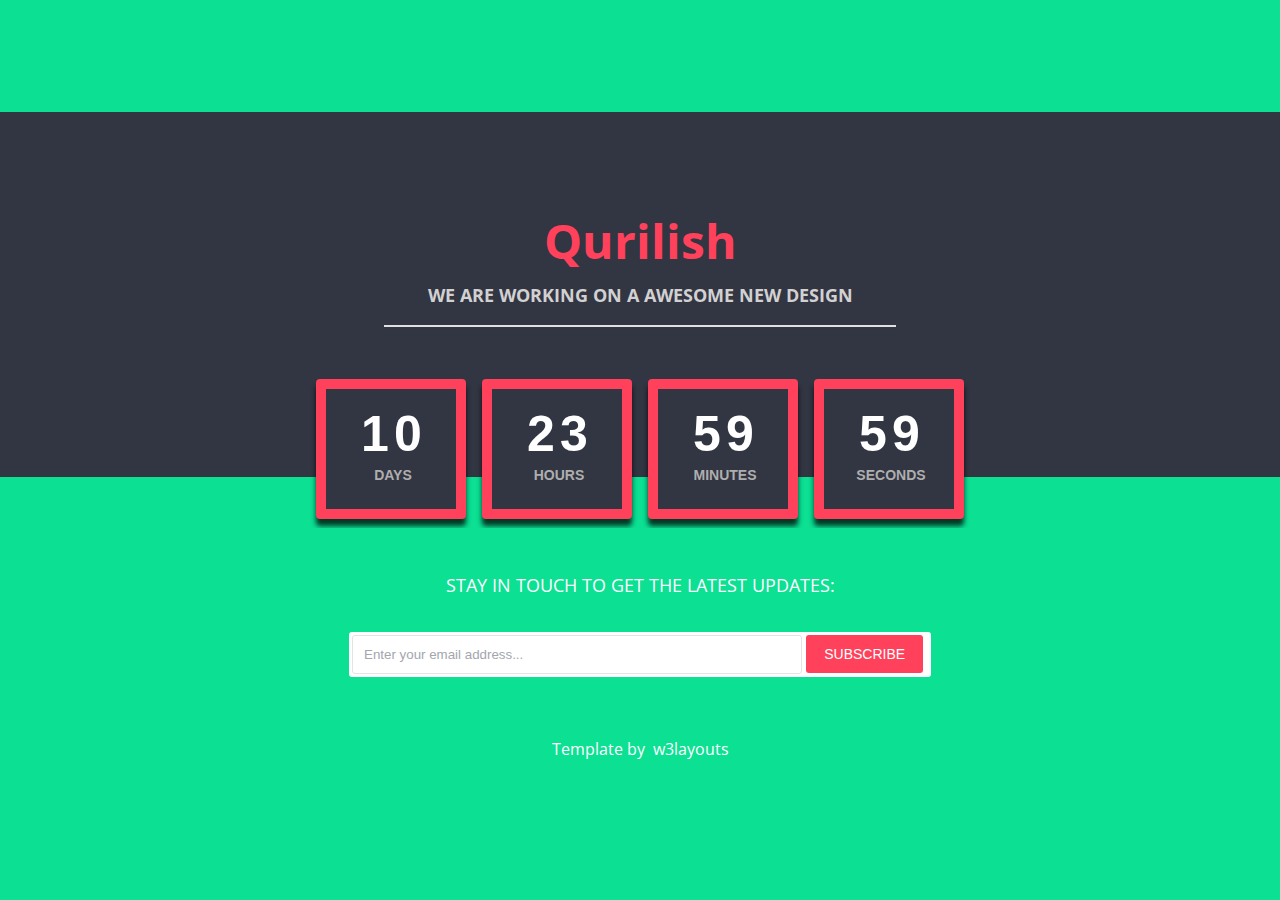
<file: coming_soon_03/index.html>
<!--
Author: W3layouts
Author URL: http://w3layouts.com
License: Creative Commons Attribution 3.0 Unported
License URL: http://creativecommons.org/licenses/by/3.0/
-->
<!DOCTYPE html>
<html>
<head>
<title>Qurilish Under Construction Flat Responsive widget Template :: w3layouts</title>
<meta name="viewport" content="width=device-width, initial-scale=1">
<script type="application/x-javascript"> addEventListener("load", function() { setTimeout(hideURLbar, 0); }, false); function hideURLbar(){ window.scrollTo(0,1); } </script>
<meta name="keywords" content="Qurilish under construction Responsive Templates, Iphone Widget Template, Smartphone login forms,Login form, Widget Template, Responsive Templates, a Ipad 404 Templates, Flat Responsive Templates" />
<!--css-->
<link rel="stylesheet" href="css/style.css" type="text/css">
<link rel="stylesheet" href="css/jquery.countdown.css" />
<!--/css-->
<!--js-->
<script src="js/jquery.min.js"></script>
<script src="js/jquery.countdown.js"></script>
<script src="js/script.js"></script>
<!--js-->
<!-- webfonts -->
<link href='//fonts.googleapis.com/css?family=Open+Sans:400,300,700,800' rel='stylesheet' type='text/css'>
<!-- webfonts --> 
</head>
<body> 
<div class="banner">
	<div class="wrap">
		<div class="banner-text">
			<h1>Qurilish</h1>
			<h2>We are Working on a Awesome new Design</h2>	
				<div class="timer_wrap">
					<div id="counter"> </div>		
				</div> 	
		</div>				
	</div>  	
	<div class="clear"> </div>
</div> 
<div class="banner-text-info">
	<p>Stay in Touch to get the latest updates:</p>
		<div class="form-info">
			<form>
				<input type="text" class="text" value="Enter your email address..." onfocus="this.value = '';" onblur="if (this.value == '') {this.value = 'Enter your email address...';}">
				<input type="submit"value="Subscribe">
			</form> 
		</div>
</div>
<div class="copy-rights">
	<p>Template by <a href="http://w3layouts.com" target="_blank"> w3layouts</a> </p>
</div>
</body>
</html>
</file>
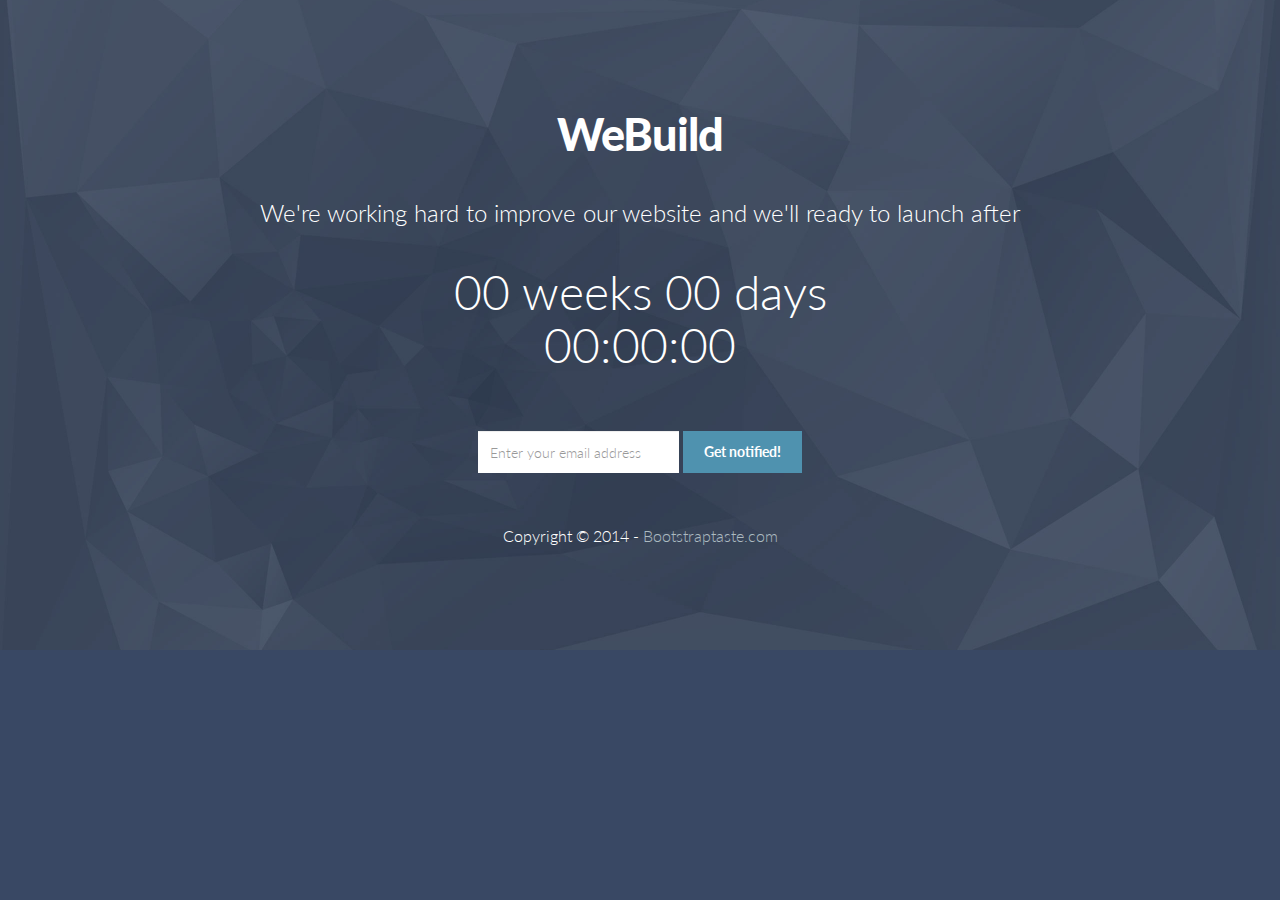
<file: coming_soon_04/index.html>
<!DOCTYPE html>
<html lang="en">
  <head>
    <meta charset="utf-8">
    <meta http-equiv="X-UA-Compatible" content="IE=edge">
    <meta name="viewport" content="width=device-width, initial-scale=1.0">
    <meta name="description" content="Free coming soon template with jQuery countdown">
    <meta name="author" content="http://bootstraptaste.com">
    <link rel="shortcut icon" href="assets/img/favicon.png">

    <title>Webuild - Free Bootstrap coming soon template with countdown</title>

    <!-- Bootstrap -->
    <link href="assets/css/bootstrap.css" rel="stylesheet">
	<link href="assets/css/bootstrap-theme.css" rel="stylesheet">

    <!-- siimple style -->
    <link href="assets/css/style.css" rel="stylesheet">
    
    <!-- HTML5 shim and Respond.js IE8 support of HTML5 elements and media queries -->
    <!--[if lt IE 9]>
      <script src="https://oss.maxcdn.com/libs/html5shiv/3.7.0/html5shiv.js"></script>
      <script src="https://oss.maxcdn.com/libs/respond.js/1.3.0/respond.min.js"></script>
    <![endif]-->
  </head>

  <body>

	<div id="wrapper">
		<div class="container">
			<div class="row">
				<div class="col-sm-12 col-md-12 col-lg-12">
					<h1>WeBuild</h1>
					<h2 class="subtitle">We're working hard to improve our website and we'll ready to launch after</h2>
					<div id="countdown"></div>
					<form class="form-inline signup" role="form">
					  <div class="form-group">
					    <input type="email" class="form-control" id="exampleInputEmail1" placeholder="Enter your email address">
					  </div>
					  <button type="submit" class="btn btn-theme">Get notified!</button>
					</form>		
					
				</div>
				
			</div>
			<div class="row">
				<div class="col-lg-6 col-lg-offset-3">
						<p class="copyright">Copyright &copy; 2014 - <a href="http://bootstraptaste.com">Bootstraptaste.com</a></p>
                        <!-- 
                            All links in the footer should remain intact. 
                            Licenseing information is available at: http://bootstraptaste.com/license/
                            You can buy this theme without footer links online at: http://bootstraptaste.com/buy/?theme=WeBuild
                        -->
				</div>
			</div>		
		</div>
	</div>
    <script src="https://code.jquery.com/jquery-1.10.2.min.js"></script>
    <script src="assets/js/bootstrap.min.js"></script>
	<script src="assets/js/jquery.countdown.min.js"></script>
	<script type="text/javascript">
  $('#countdown').countdown('2015/01/01', function(event) {
    $(this).html(event.strftime('%w weeks %d days <br /> %H:%M:%S'));
  });
</script>
  </body>
</html>
</file>
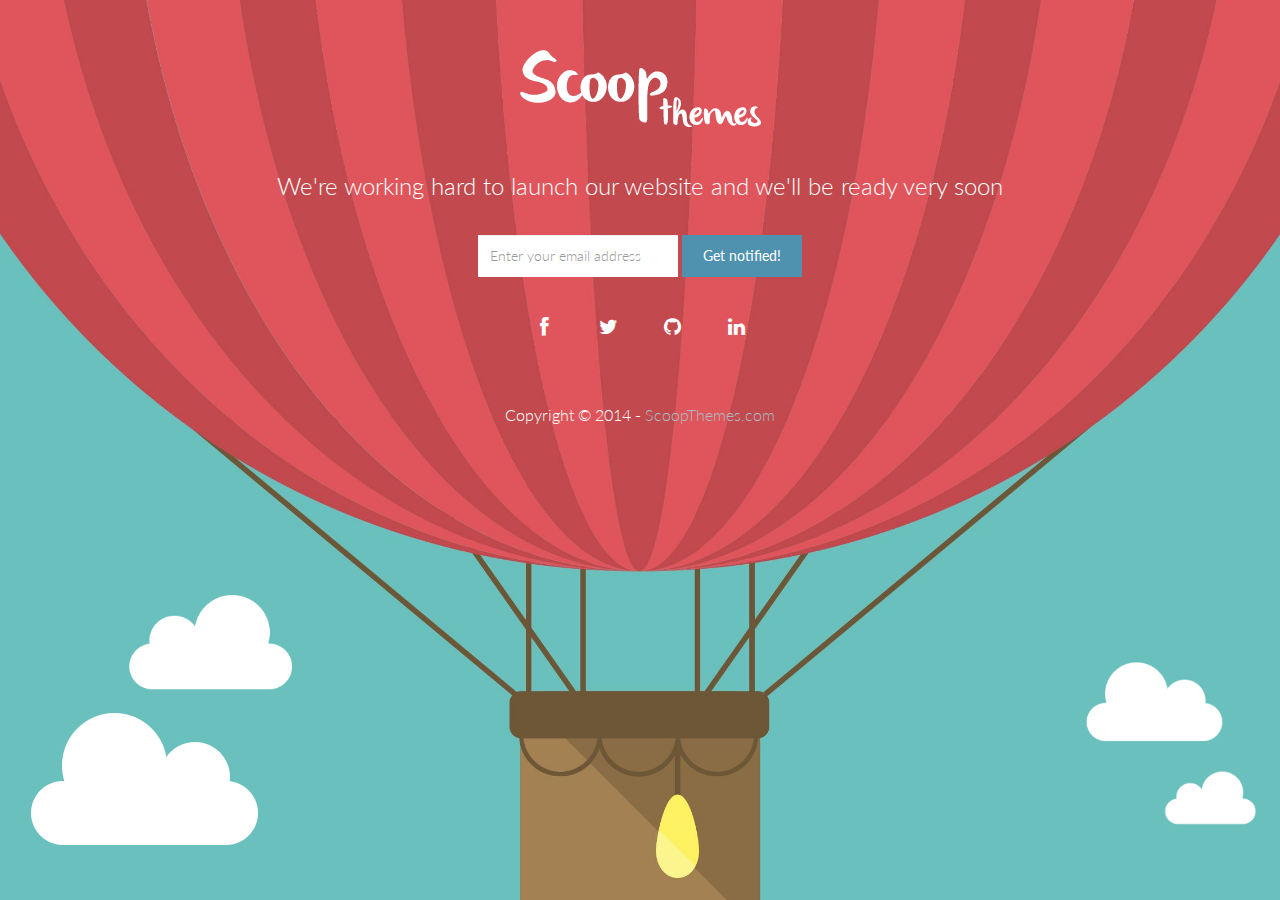
<file: coming_soon_12/index.html>
<!DOCTYPE html>
<html lang="en">

<head>
    <meta charset="utf-8">
    <meta http-equiv="X-UA-Compatible" content="IE=edge">
    <meta name="title" content="ScoopThemes">
    <meta name="ROBOTS" content="Bootstrap 3 Themes, Responsive Themes, Bootstrap 3 Responsive, Wordpress Themes, Clean Themes, Modern Themes, Flat Themes, Flat UI, UI Design, UX Design, Web design, responsive bootstrap, Jquery Plugins, Free Plugins, Premium Bootstrap themes, Bootstrap 3, Premium Web Templates, Bootstrap Templates, Bootstrap Responsive Templates, Admin, Dashboard, Admin Templates, Admin Responsive, Admin responsive themes">
    <meta name="description" content="Solutions For Web Developers Form ( Web Templates, Web Themes, Jquery Plugins, UX Design.. ) Whatever They Need.">
    <meta name="abstract" content="Solutions For Web Developers Form ( Web Templates, Web Themes, Jquery Plugins, UX Design.. ) Whatever They Need.">
   
    <meta name="author" content="www.scoopthemes.com">
    <meta name="publisher" content="www.scoopthemes.com">
    <meta name="copyright" content="www.scoopthemes.com">
    <meta name="revisit-after" content="2 days">
    <link rel="shortcut icon" href="assets/img/favicon.png">

    <title>Scoop Themes | Coming Soon Template</title>

    <!-- Bootstrap -->
    <link href="assets/css/bootstrap.css" rel="stylesheet">
    <link href="assets/css/font-awesome.css" rel="stylesheet">
    <link href="assets/css/bootstrap-theme.css" rel="stylesheet">
    <link rel="stylesheet" href="assets/css/animations.css">

    <!-- siimple style -->
    <link href="assets/css/style.css" rel="stylesheet">

    <!-- HTML5 shim and Respond.js IE8 support of HTML5 elements and media queries -->
    <!--[if lt IE 9]>
      <script src="https://oss.maxcdn.com/libs/html5shiv/3.7.0/html5shiv.js"></script>
      <script src="https://oss.maxcdn.com/libs/respond.js/1.3.0/respond.min.js"></script>
    <![endif]-->
</head>

<body>

    <div class="cloud floating">
        <img src="assets/img/cloud.png" alt="Scoop Themes">
    </div>

    <div class="cloud pos1 fliped floating">
        <img src="assets/img/cloud.png" alt="Scoop Themes">
    </div>

    <div class="cloud pos2 floating">
        <img src="assets/img/cloud.png" alt="Scoop Themes">
    </div>

    <div class="cloud pos3 fliped floating">
        <img src="assets/img/cloud.png" alt="Scoop Themes">
    </div>


    <div id="wrapper">
        <div class="container">
            <div class="row">
                <div class="col-sm-12 col-md-12 col-lg-12">
                    <img src="assets/img/logo.png" alt="Scoop Themes Logo">
                    <br/>
                    <br/>
                    <h2 class="subtitle">We're working hard to launch our website and we'll be ready very soon</h2>
                    <br/>
             
                    <form class="form-inline validate signup" action="http://scoopthemes.us8.list-manage.com/subscribe/post-json?u=c535e62cabdc2bfeb87bff6de&amp;id=d969b07f82&c=?" method="get" role="form">
                        <div class="form-group">
                            <input type="email" class="form-control" name="EMAIL" id="exampleInputEmail1" placeholder="Enter your email address">
                        </div>
                        <input type="submit" name="subscribe" value="Get notified!" class="btn btn-theme">
                    </form>
                    <br/>
                </div>
                <div class="col-sm-12 align-center">
                    <ul class="social-network social-circle">
                        <li><a href="#" class="icoFacebook" title="Facebook"><i class="fa fa-facebook"></i></a>
                        </li>
                        <li><a href="#" class="icoTwitter" title="Twitter"><i class="fa fa-twitter"></i></a>
                        </li>
                        <li><a href="#" class="icoGit" title="Github"><i class="fa fa-github"></i></a>
                        </li>
                        <li><a href="#" class="icoLinkedin" title="Linkedin"><i class="fa fa-linkedin"></i></a>
                        </li>
                    </ul>
                </div>
            </div>
            <div class="row">
                <div class="col-lg-6 col-lg-offset-3">
                    <p class="copyright">Copyright &copy; 2014 - <a href="http://scoopthemes.com">ScoopThemes.com</a>
                    </p>
                </div>
            </div>
        </div>
    </div>


    <script src="https://ajax.googleapis.com/ajax/libs/jquery/1.11.0/jquery.min.js"></script>
    <script src="http://downloads.mailchimp.com/js/jquery.form-n-validate.js"></script>
    <script>
        
$(document).ready( function () {
    $('#wrapper').height($(document).height());
    // I only have one form on the page but you can be more specific if need be.
    var $form = $('form');

    if ( $form.length > 0 ) {
        $('form input[type="submit"]').bind('click', function ( event ) {
            if ( event ) event.preventDefault();
            // validate_input() is a validation function I wrote, you'll have to substitute this with your own.
            if ( $form.validate() ) { register($form); }
        });
    }
});

function appendResult(userText , className, iconClass){
  var resultHTML = "<div class='stretchLeft result "+ className + "'>" + userText + " <span class='fa fa-" + iconClass + "'></span>" + "</div>";
  $('body').append(resultHTML);
  $('.result').delay(10000).fadeOut('1000');
}


function register($form) {
    $.ajax({
        type: $form.attr('method'),
        url: $form.attr('action'),
        data: $form.serialize(),
        cache       : false,
        dataType    : 'json',
        contentType: "application/json; charset=utf-8",
        error       : function(err) { alert("Could not connect to the registration server. Please try again later."); },
        success     : function(data) {
            if (data.result != "success") {
                appendResult('Wrong Email Or You Are Already Registered, Try Again', 'error', 'exclamation');
            } else {
                // It worked, carry on...
                appendResult('Successful, Check Your Email For Confirmation ', 'success', 'check');
            }
        }
    });
}
    </script>

</body>

</html>
</file>
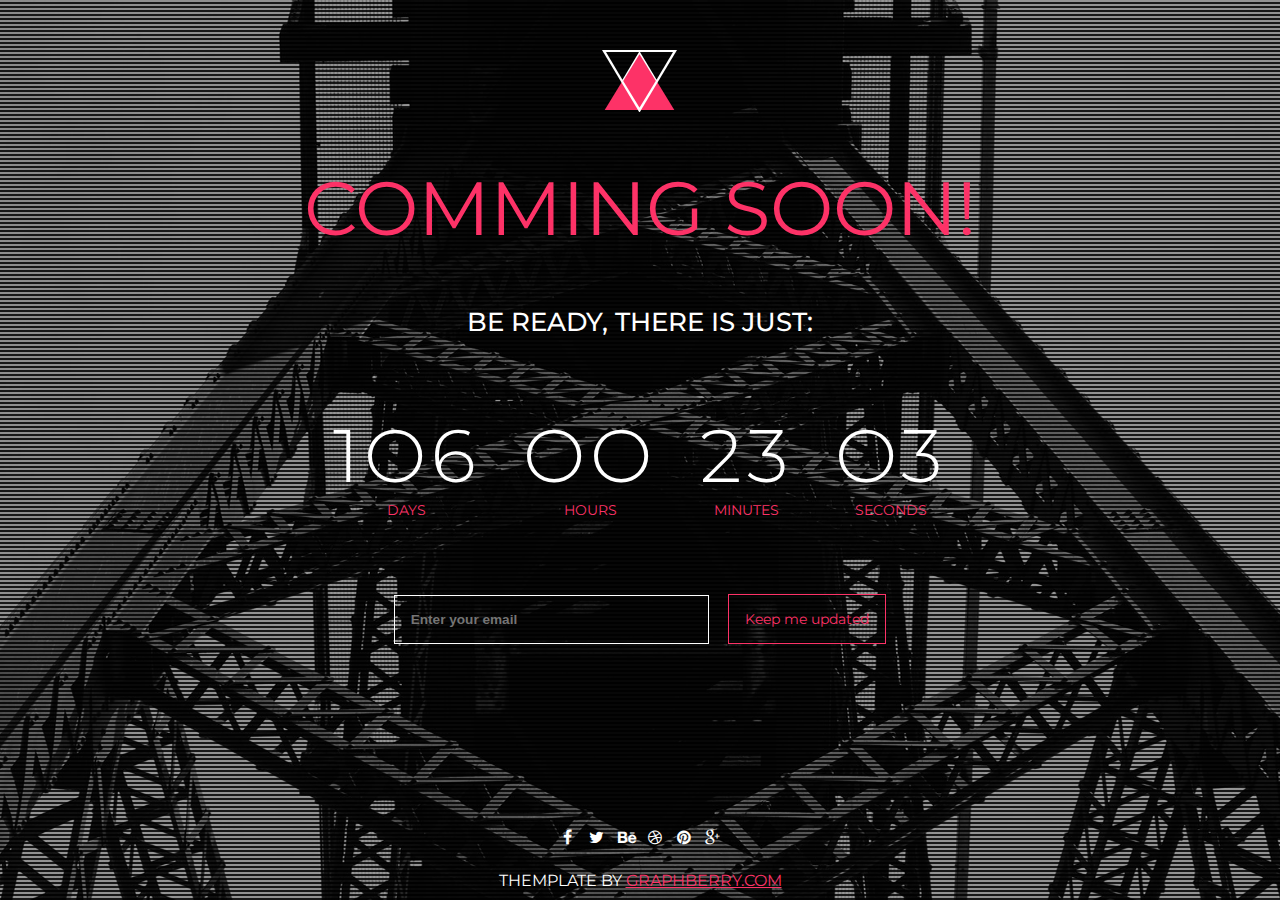
<file: coming_soon_13/index.html>
<!--
 * A Design by GraphBerry
 * Author: GraphBerry
 * Author URL: http://graphberry.com
 * License: http://graphberry.com/pages/license
-->
<!DOCTYPE html>
<html>
<head>
	<meta name="viewport" content="width=device-width, initial-scale=1">
	<meta http-equiv="Content-Type" content="text/html; charset=utf-8" />
	<title>Coming soon page by GraphBerry</title>
	<link href="css/style.css" rel="stylesheet">
	<link href="css/icons.css" rel="stylesheet">
	<link href='http://fonts.googleapis.com/css?family=Montserrat:400,700' rel='stylesheet' type='text/css'>
</head>
<body>
	<div class="wrapper">
		<div class="logo">
			<img src="images/logo.png" alt="GraphBerry coming soon theme"> 
		</div>
		<h1>Comming soon!</h1>
		<h2>Be ready, there is just:</h2>
		<ul class="countdown">
                    <li>
                        <span class="days">1O6</span>
                        <p class="days_ref">days</p>
                    </li>
                    <li>
                        <span class="hours">OO</span>
                        <p class="hours_ref">hours</p>
                    </li>
                    <li>
                        <span class="minutes">23</span>
                        <p class="minutes_ref">minutes</p>
                    </li>
                    <li>
                        <span class="seconds">O3</span>
                        <p class="seconds_ref">seconds</p>
                    </li>
                </ul>
		<form>
			<input type="text" placeholder="Enter your email">
			<input type="submit" value="Keep me updated">
		</form>
		<ul class="social">
			<li><a href=""><i class="icon-facebook"></i></a></li>
			<li><a href=""><i class="icon-twitter-1"></i></a></li>
			<li><a href=""><i class="icon-behance"></i></a></li>
			<li><a href=""><i class="icon-dribbble-1"></i></a></li>
			<li><a href=""><i class="icon-pinterest-circled"></i></a></li>
			<li><a href=""><i class="icon-gplus-1"></i></a></li>
			
		</ul>
		<div class="copyright">
			<p>Themplate by <a href="http://graphberry.com?ref=coming-soon" target="_blank">GraphBerry.com</a></p>
		</div>
	</div>
	<script src="//ajax.googleapis.com/ajax/libs/jquery/1.10.2/jquery.min.js"></script>
	<script type="text/javascript" src="js/jquery.downCount.js"></script>
	<script type="text/javascript" src="js/app.js"></script>
</body>
</html>
</file>
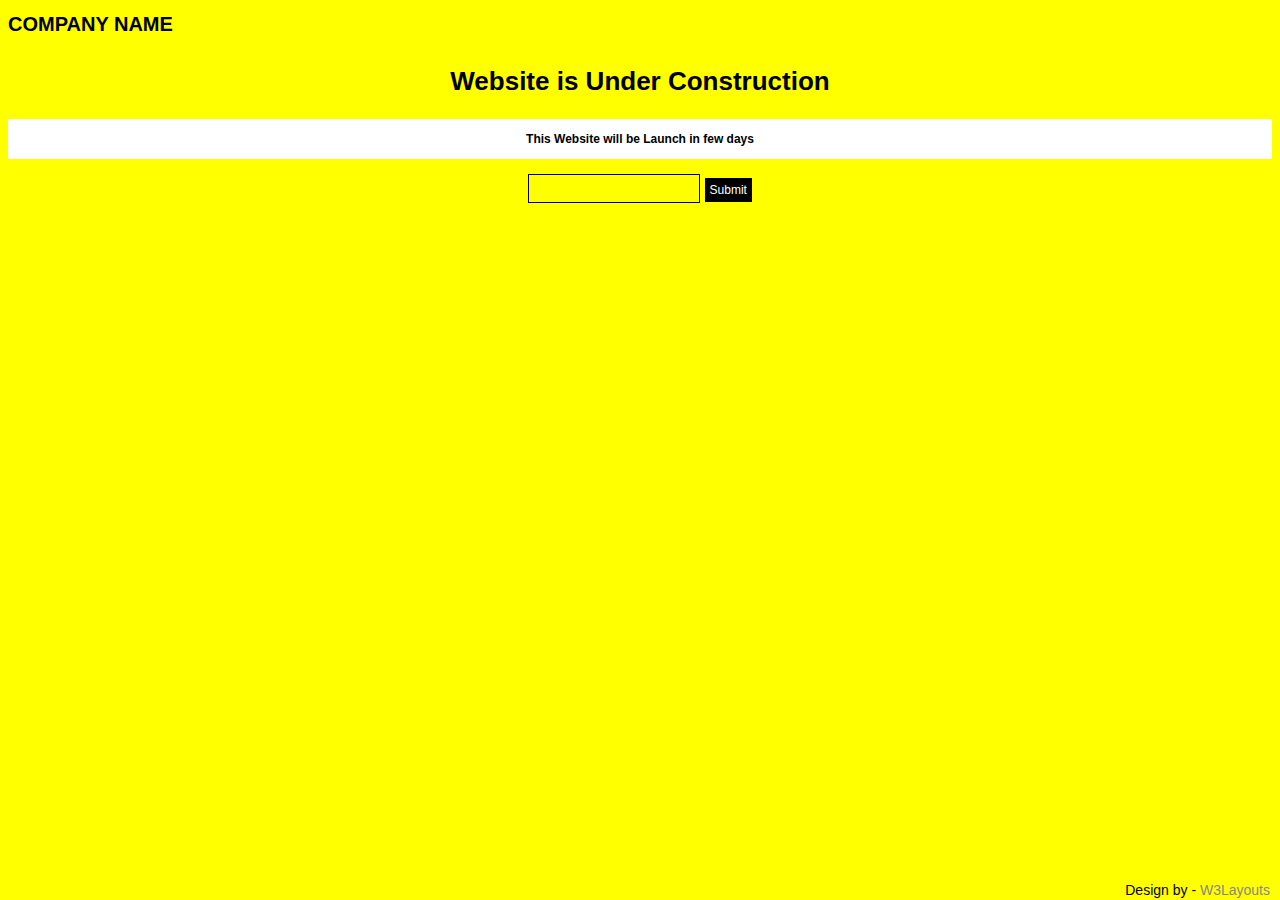
<file: coming_soon_15/mobile/index.html>
<!--A Design by W3layouts
Author: W3layout
Author URL: http://w3layouts.com
License: Creative Commons Attribution 3.0 Unported
License URL: http://creativecommons.org/licenses/by/3.0/
-->
<!DOCTYPE HTML>
<html>
<head>
<title>Website Under Construction for high end mobiles,like samsung nokia mobile website templates for free | Home :: w3layouts</title>
<meta name="viewport" content="width=device-width, initial-scale=1, maximum-scale=1">
<meta http-equiv="Content-Type" content="text/html; charset=utf-8" />
<style type="text/css">
body{
	background:yellow;
	font-family:arial, serif;
}
.logo h1{
	color:black;
	font-weight:bold;
	font-size:20px;
	text-transform:uppercase;
}	
.sub-head{
	text-align:center;
	margin-top:30px;
}
.sub-head h2{
	font-size:26px;
	font-weight:bold;
	color:black;
}
.main{
	background:white;
	padding:1px;
}
.main h3{
	font-size:12px;
	text-align:center;
}
.contact{
	margin-top:15px;
	padding-bottom:20px;
	text-align: center;
}
.contact input[type="text"]{
	background:none;
	border:1px solid #000;
	font-size:15px;
	padding:5px;
	color:#000;
	width:160px;
}
.contact input[type="submit"]{
	font-size:12px;
	background:black;
	border:none;
	color:white;
	padding:5px;
}
.footer{
	position:absolute;
	bottom:2px;
	right:10px;
	font-size:14px;
	color:black;
}
.footer a{
	color:#888;
	text-decoration:none;
}
</style>
</head>
<body>
    <div class="header">
		<div class="logo">
			<h1>Company Name</h1>
		</div>
	</div>	
<div class="wrap">	 
    <div class="sub-head">	
        <h2>Website is Under Construction</h2>
	</div>
	<div class="main">
		<h3>This Website will be Launch in few days</h3>  
	</div>
</div>	
<div class="contact">
	<form method="post" id="register" action="contact-post.html">
		<input type="text" class="textbox" id="UserEmail" name="userEmail" >
        <input type="submit" value="Submit" class="but" id="btn-submit" />
	</form>
</div>
	 <div class="footer">
		Design by - <a href="http://w3layouts.com">W3Layouts</a>
	 </div>

</body>
</file>
<file: coming_soon_04/assets/css/style.css>
/* ==== Google font ==== */
@import url('http://fonts.googleapis.com/css?family=Lato:400,300,700,900');

body {
	background: #394864;
    font-family: 'Lato', sans-serif;
    font-weight: 300;
    font-size: 16px;
    color: #555;
    line-height: 1.6em;
    -webkit-font-smoothing: antialiased;
    -webkit-overflow-scrolling: touch;
}

h1, h2, h3, h4, h5, h6 {
    font-family: 'Lato', sans-serif;
    font-weight: 300;
    color: #444;
}

h1 {
	font-size: 40px;
}

h3 {
	font-weight: 400;
}

h4 {
	font-weight: 400;
	font-size: 20px;
}

p {
    margin-bottom: 20px;
    font-size: 16px;
}


a {
    color: #ACBAC1;
    word-wrap: break-word;
    -webkit-transition: color 0.1s ease-in, background 0.1s ease-in;
    -moz-transition: color 0.1s ease-in, background 0.1s ease-in;
    -ms-transition: color 0.1s ease-in, background 0.1s ease-in;
    -o-transition: color 0.1s ease-in, background 0.1s ease-in;
    transition: color 0.1s ease-in, background 0.1s ease-in;
}

a:hover,
a:focus {
    color: #4F92AF;
    text-decoration: none;
    outline: 0;
}

a:before,
a:after {
    -webkit-transition: color 0.1s ease-in, background 0.1s ease-in;
    -moz-transition: color 0.1s ease-in, background 0.1s ease-in;
    -ms-transition: color 0.1s ease-in, background 0.1s ease-in;
    -o-transition: color 0.1s ease-in, background 0.1s ease-in;
    transition: color 0.1s ease-in, background 0.1s ease-in;
}

.alignleft {
    text-align: left;
}
.alignright {
    text-align: right;
}

.aligncenter {
    text-align: center;
}

.btn {
  display: inline-block;
  padding: 10px 20px;
  margin-bottom: 0;
  font-size: 14px;
  font-weight: normal;
  line-height: 1.428571429;
  text-align: center;
  white-space: nowrap;
  vertical-align: middle;
  cursor: pointer;
  -webkit-user-select: none;
     -moz-user-select: none;
      -ms-user-select: none;
       -o-user-select: none;
          user-select: none;
  background-image: none;
  border: 1px solid transparent;
  border-radius: 0;
}

.btn-theme  {
  color: #fff;
  background-color: #4F92AF;
  border-color: #4F92AF;
}
.btn-theme:hover  {
  color: #fff;
  background-color: #444;
  border-color: #444;
}
form.signup input  {
	height: 42px;
	width: 200px;
	border-radius: 0;
	border: none;
}
form.signup button.btn {
	font-weight: 700;
}
form.signup input.form-control:focus {
	border-color: #fd680e;
}


/* wrapper */

#wrapper {
	text-align: center;
	padding: 50px 0;
	background: url(../img/main-bg.jpg) no-repeat center top;
	background-attachment: relative;
	background-position: center center;
	min-height: 650px;
	width: 100%;	
    -webkit-background-size: 100%;
    -moz-background-size: 100%;
    -o-background-size: 100%;
    background-size: 100%;

    -webkit-background-size: cover;
    -moz-background-size: cover;
    -o-background-size: cover;
    background-size: cover;
}



#wrapper h1 {
	margin-top: 60px;
	margin-bottom: 40px;
	color: #fff;
	font-size: 45px;
	font-weight: 900;
	letter-spacing: -1px;
}

h2.subtitle {
	color: #fff;
	font-size: 24px;
}

/* countdown */
#countdown {
	font-size: 48px;
	color: #fff;
	line-height: 1.1em;
	margin: 40px 0 60px;
}


/* footer */
p.copyright {
	margin-top: 50px;
	color: #fff;
	text-align: center;
}
</file>
<file: coming_soon_12/assets/css/animations.css>
/*
==============================================
CSS3 ANIMATION CHEAT SHEET
==============================================

Made by Justin Aguilar

www.justinaguilar.com/animations/

Questions, comments, concerns, love letters:
justin@justinaguilar.com
==============================================
*/

/*
==============================================
slideDown
==============================================
*/


.slideDown{
	animation-name: slideDown;
	-webkit-animation-name: slideDown;	

	animation-duration: 1s;	
	-webkit-animation-duration: 1s;

	animation-timing-function: ease;	
	-webkit-animation-timing-function: ease;	

	visibility: visible !important;						
}

@keyframes slideDown {
	0% {
		transform: translateY(-100%);
	}
	50%{
		transform: translateY(8%);
	}
	65%{
		transform: translateY(-4%);
	}
	80%{
		transform: translateY(4%);
	}
	95%{
		transform: translateY(-2%);
	}			
	100% {
		transform: translateY(0%);
	}		
}

@-webkit-keyframes slideDown {
	0% {
		-webkit-transform: translateY(-100%);
	}
	50%{
		-webkit-transform: translateY(8%);
	}
	65%{
		-webkit-transform: translateY(-4%);
	}
	80%{
		-webkit-transform: translateY(4%);
	}
	95%{
		-webkit-transform: translateY(-2%);
	}			
	100% {
		-webkit-transform: translateY(0%);
	}	
}

/*
==============================================
slideUp
==============================================
*/


.slideUp{
	animation-name: slideUp;
	-webkit-animation-name: slideUp;	

	animation-duration: 1s;	
	-webkit-animation-duration: 1s;

	animation-timing-function: ease;	
	-webkit-animation-timing-function: ease;

	visibility: visible !important;			
}

@keyframes slideUp {
	0% {
		transform: translateY(100%);
	}
	50%{
		transform: translateY(-8%);
	}
	65%{
		transform: translateY(4%);
	}
	80%{
		transform: translateY(-4%);
	}
	95%{
		transform: translateY(2%);
	}			
	100% {
		transform: translateY(0%);
	}	
}

@-webkit-keyframes slideUp {
	0% {
		-webkit-transform: translateY(100%);
	}
	50%{
		-webkit-transform: translateY(-8%);
	}
	65%{
		-webkit-transform: translateY(4%);
	}
	80%{
		-webkit-transform: translateY(-4%);
	}
	95%{
		-webkit-transform: translateY(2%);
	}			
	100% {
		-webkit-transform: translateY(0%);
	}	
}

/*
==============================================
slideLeft
==============================================
*/


.slideLeft{
	animation-name: slideLeft;
	-webkit-animation-name: slideLeft;	

	animation-duration: 1s;	
	-webkit-animation-duration: 1s;

	animation-timing-function: ease-in-out;	
	-webkit-animation-timing-function: ease-in-out;		

	visibility: visible !important;	
}

@keyframes slideLeft {
	0% {
		transform: translateX(150%);
	}
	50%{
		transform: translateX(-8%);
	}
	65%{
		transform: translateX(4%);
	}
	80%{
		transform: translateX(-4%);
	}
	95%{
		transform: translateX(2%);
	}			
	100% {
		transform: translateX(0%);
	}
}

@-webkit-keyframes slideLeft {
	0% {
		-webkit-transform: translateX(150%);
	}
	50%{
		-webkit-transform: translateX(-8%);
	}
	65%{
		-webkit-transform: translateX(4%);
	}
	80%{
		-webkit-transform: translateX(-4%);
	}
	95%{
		-webkit-transform: translateX(2%);
	}			
	100% {
		-webkit-transform: translateX(0%);
	}
}

/*
==============================================
slideRight
==============================================
*/


.slideRight{
	animation-name: slideRight;
	-webkit-animation-name: slideRight;	

	animation-duration: 1s;	
	-webkit-animation-duration: 1s;

	animation-timing-function: ease-in-out;	
	-webkit-animation-timing-function: ease-in-out;		

	visibility: visible !important;	
}

@keyframes slideRight {
	0% {
		transform: translateX(-150%);
	}
	50%{
		transform: translateX(8%);
	}
	65%{
		transform: translateX(-4%);
	}
	80%{
		transform: translateX(4%);
	}
	95%{
		transform: translateX(-2%);
	}			
	100% {
		transform: translateX(0%);
	}	
}

@-webkit-keyframes slideRight {
	0% {
		-webkit-transform: translateX(-150%);
	}
	50%{
		-webkit-transform: translateX(8%);
	}
	65%{
		-webkit-transform: translateX(-4%);
	}
	80%{
		-webkit-transform: translateX(4%);
	}
	95%{
		-webkit-transform: translateX(-2%);
	}			
	100% {
		-webkit-transform: translateX(0%);
	}
}

/*
==============================================
slideExpandUp
==============================================
*/


.slideExpandUp{
	animation-name: slideExpandUp;
	-webkit-animation-name: slideExpandUp;	

	animation-duration: 1.6s;	
	-webkit-animation-duration: 1.6s;

	animation-timing-function: ease-out;	
	-webkit-animation-timing-function: ease -out;

	visibility: visible !important;	
}

@keyframes slideExpandUp {
	0% {
		transform: translateY(100%) scaleX(0.5);
	}
	30%{
		transform: translateY(-8%) scaleX(0.5);
	}	
	40%{
		transform: translateY(2%) scaleX(0.5);
	}
	50%{
		transform: translateY(0%) scaleX(1.1);
	}
	60%{
		transform: translateY(0%) scaleX(0.9);		
	}
	70% {
		transform: translateY(0%) scaleX(1.05);
	}			
	80%{
		transform: translateY(0%) scaleX(0.95);		
	}
	90% {
		transform: translateY(0%) scaleX(1.02);
	}	
	100%{
		transform: translateY(0%) scaleX(1);		
	}
}

@-webkit-keyframes slideExpandUp {
	0% {
		-webkit-transform: translateY(100%) scaleX(0.5);
	}
	30%{
		-webkit-transform: translateY(-8%) scaleX(0.5);
	}	
	40%{
		-webkit-transform: translateY(2%) scaleX(0.5);
	}
	50%{
		-webkit-transform: translateY(0%) scaleX(1.1);
	}
	60%{
		-webkit-transform: translateY(0%) scaleX(0.9);		
	}
	70% {
		-webkit-transform: translateY(0%) scaleX(1.05);
	}			
	80%{
		-webkit-transform: translateY(0%) scaleX(0.95);		
	}
	90% {
		-webkit-transform: translateY(0%) scaleX(1.02);
	}	
	100%{
		-webkit-transform: translateY(0%) scaleX(1);		
	}
}

/*
==============================================
expandUp
==============================================
*/


.expandUp{
	animation-name: expandUp;
	-webkit-animation-name: expandUp;	

	animation-duration: 0.7s;	
	-webkit-animation-duration: 0.7s;

	animation-timing-function: ease;	
	-webkit-animation-timing-function: ease;		

	visibility: visible !important;	
}

@keyframes expandUp {
	0% {
		transform: translateY(100%) scale(0.6) scaleY(0.5);
	}
	60%{
		transform: translateY(-7%) scaleY(1.12);
	}
	75%{
		transform: translateY(3%);
	}	
	100% {
		transform: translateY(0%) scale(1) scaleY(1);
	}	
}

@-webkit-keyframes expandUp {
	0% {
		-webkit-transform: translateY(100%) scale(0.6) scaleY(0.5);
	}
	60%{
		-webkit-transform: translateY(-7%) scaleY(1.12);
	}
	75%{
		-webkit-transform: translateY(3%);
	}	
	100% {
		-webkit-transform: translateY(0%) scale(1) scaleY(1);
	}	
}

/*
==============================================
fadeIn
==============================================
*/

.fadeIn{
	animation-name: fadeIn;
	-webkit-animation-name: fadeIn;	

	animation-duration: 1.5s;	
	-webkit-animation-duration: 1.5s;

	animation-timing-function: ease-in-out;	
	-webkit-animation-timing-function: ease-in-out;		

	visibility: visible !important;	
}

@keyframes fadeIn {
	0% {
		transform: scale(0);
		opacity: 0.0;		
	}
	60% {
		transform: scale(1.1);	
	}
	80% {
		transform: scale(0.9);
		opacity: 1;	
	}	
	100% {
		transform: scale(1);
		opacity: 1;	
	}		
}

@-webkit-keyframes fadeIn {
	0% {
		-webkit-transform: scale(0);
		opacity: 0.0;		
	}
	60% {
		-webkit-transform: scale(1.1);
	}
	80% {
		-webkit-transform: scale(0.9);
		opacity: 1;	
	}	
	100% {
		-webkit-transform: scale(1);
		opacity: 1;	
	}		
}

/*
==============================================
expandOpen
==============================================
*/


.expandOpen{
	animation-name: expandOpen;
	-webkit-animation-name: expandOpen;	

	animation-duration: 1.2s;	
	-webkit-animation-duration: 1.2s;

	animation-timing-function: ease-out;	
	-webkit-animation-timing-function: ease-out;	

	visibility: visible !important;	
}

@keyframes expandOpen {
	0% {
		transform: scale(1.8);		
	}
	50% {
		transform: scale(0.95);
	}	
	80% {
		transform: scale(1.05);
	}
	90% {
		transform: scale(0.98);
	}	
	100% {
		transform: scale(1);
	}			
}

@-webkit-keyframes expandOpen {
	0% {
		-webkit-transform: scale(1.8);		
	}
	50% {
		-webkit-transform: scale(0.95);
	}	
	80% {
		-webkit-transform: scale(1.05);
	}
	90% {
		-webkit-transform: scale(0.98);
	}	
	100% {
		-webkit-transform: scale(1);
	}					
}

/*
==============================================
bigEntrance
==============================================
*/


.bigEntrance{
	animation-name: bigEntrance;
	-webkit-animation-name: bigEntrance;	

	animation-duration: 1.6s;	
	-webkit-animation-duration: 1.6s;

	animation-timing-function: ease-out;	
	-webkit-animation-timing-function: ease-out;	

	visibility: visible !important;			
}

@keyframes bigEntrance {
	0% {
		transform: scale(0.3) rotate(6deg) translateX(-30%) translateY(30%);
		opacity: 0.2;
	}
	30% {
		transform: scale(1.03) rotate(-2deg) translateX(2%) translateY(-2%);		
		opacity: 1;
	}
	45% {
		transform: scale(0.98) rotate(1deg) translateX(0%) translateY(0%);
		opacity: 1;
	}
	60% {
		transform: scale(1.01) rotate(-1deg) translateX(0%) translateY(0%);		
		opacity: 1;
	}	
	75% {
		transform: scale(0.99) rotate(1deg) translateX(0%) translateY(0%);
		opacity: 1;
	}
	90% {
		transform: scale(1.01) rotate(0deg) translateX(0%) translateY(0%);		
		opacity: 1;
	}	
	100% {
		transform: scale(1) rotate(0deg) translateX(0%) translateY(0%);
		opacity: 1;
	}		
}

@-webkit-keyframes bigEntrance {
	0% {
		-webkit-transform: scale(0.3) rotate(6deg) translateX(-30%) translateY(30%);
		opacity: 0.2;
	}
	30% {
		-webkit-transform: scale(1.03) rotate(-2deg) translateX(2%) translateY(-2%);		
		opacity: 1;
	}
	45% {
		-webkit-transform: scale(0.98) rotate(1deg) translateX(0%) translateY(0%);
		opacity: 1;
	}
	60% {
		-webkit-transform: scale(1.01) rotate(-1deg) translateX(0%) translateY(0%);		
		opacity: 1;
	}	
	75% {
		-webkit-transform: scale(0.99) rotate(1deg) translateX(0%) translateY(0%);
		opacity: 1;
	}
	90% {
		-webkit-transform: scale(1.01) rotate(0deg) translateX(0%) translateY(0%);		
		opacity: 1;
	}	
	100% {
		-webkit-transform: scale(1) rotate(0deg) translateX(0%) translateY(0%);
		opacity: 1;
	}				
}

/*
==============================================
hatch
==============================================
*/

.hatch{
	animation-name: hatch;
	-webkit-animation-name: hatch;	

	animation-duration: 2s;	
	-webkit-animation-duration: 2s;

	animation-timing-function: ease-in-out;	
	-webkit-animation-timing-function: ease-in-out;

	transform-origin: 50% 100%;
	-ms-transform-origin: 50% 100%;
	-webkit-transform-origin: 50% 100%; 

	visibility: visible !important;		
}

@keyframes hatch {
	0% {
		transform: rotate(0deg) scaleY(0.6);
	}
	20% {
		transform: rotate(-2deg) scaleY(1.05);
	}
	35% {
		transform: rotate(2deg) scaleY(1);
	}
	50% {
		transform: rotate(-2deg);
	}	
	65% {
		transform: rotate(1deg);
	}	
	80% {
		transform: rotate(-1deg);
	}		
	100% {
		transform: rotate(0deg);
	}									
}

@-webkit-keyframes hatch {
	0% {
		-webkit-transform: rotate(0deg) scaleY(0.6);
	}
	20% {
		-webkit-transform: rotate(-2deg) scaleY(1.05);
	}
	35% {
		-webkit-transform: rotate(2deg) scaleY(1);
	}
	50% {
		-webkit-transform: rotate(-2deg);
	}	
	65% {
		-webkit-transform: rotate(1deg);
	}	
	80% {
		-webkit-transform: rotate(-1deg);
	}		
	100% {
		-webkit-transform: rotate(0deg);
	}		
}


/*
==============================================
bounce
==============================================
*/


.bounce{
	animation-name: bounce;
	-webkit-animation-name: bounce;	

	animation-duration: 1.6s;	
	-webkit-animation-duration: 1.6s;

	animation-timing-function: ease;	
	-webkit-animation-timing-function: ease;	
	
	transform-origin: 50% 100%;
	-ms-transform-origin: 50% 100%;
	-webkit-transform-origin: 50% 100%; 	
}

@keyframes bounce {
	0% {
		transform: translateY(0%) scaleY(0.6);
	}
	60%{
		transform: translateY(-100%) scaleY(1.1);
	}
	70%{
		transform: translateY(0%) scaleY(0.95) scaleX(1.05);
	}
	80%{
		transform: translateY(0%) scaleY(1.05) scaleX(1);
	}	
	90%{
		transform: translateY(0%) scaleY(0.95) scaleX(1);
	}				
	100%{
		transform: translateY(0%) scaleY(1) scaleX(1);
	}	
}

@-webkit-keyframes bounce {
	0% {
		-webkit-transform: translateY(0%) scaleY(0.6);
	}
	60%{
		-webkit-transform: translateY(-100%) scaleY(1.1);
	}
	70%{
		-webkit-transform: translateY(0%) scaleY(0.95) scaleX(1.05);
	}
	80%{
		-webkit-transform: translateY(0%) scaleY(1.05) scaleX(1);
	}	
	90%{
		-webkit-transform: translateY(0%) scaleY(0.95) scaleX(1);
	}				
	100%{
		-webkit-transform: translateY(0%) scaleY(1) scaleX(1);
	}		
}


/*
==============================================
pulse
==============================================
*/

.pulse{
	animation-name: pulse;
	-webkit-animation-name: pulse;	

	animation-duration: 1.5s;	
	-webkit-animation-duration: 1.5s;

	animation-iteration-count: infinite;
	-webkit-animation-iteration-count: infinite;
}

@keyframes pulse {
	0% {
		transform: scale(0.9);
		opacity: 0.7;		
	}
	50% {
		transform: scale(1);
		opacity: 1;	
	}	
	100% {
		transform: scale(0.9);
		opacity: 0.7;	
	}			
}

@-webkit-keyframes pulse {
	0% {
		-webkit-transform: scale(0.95);
		opacity: 0.7;		
	}
	50% {
		-webkit-transform: scale(1);
		opacity: 1;	
	}	
	100% {
		-webkit-transform: scale(0.95);
		opacity: 0.7;	
	}			
}

/*
==============================================
floating
==============================================
*/

.floating{
	animation-name: floating;
	-webkit-animation-name: floating;

	animation-duration: 1.5s;	
	-webkit-animation-duration: 1.5s;

	animation-iteration-count: infinite;
	-webkit-animation-iteration-count: infinite;
}

@keyframes floating {
	0% {
		transform: translateY(0%);	
	}
	50% {
		transform: translateY(8%);	
	}	
	100% {
		transform: translateY(0%);
	}			
}

@-webkit-keyframes floating {
	0% {
		-webkit-transform: translateY(0%);	
	}
	50% {
		-webkit-transform: translateY(8%);	
	}	
	100% {
		-webkit-transform: translateY(0%);
	}			
}

/*
==============================================
tossing
==============================================
*/

.tossing{
	animation-name: tossing;
	-webkit-animation-name: tossing;	

	animation-duration: 2.5s;	
	-webkit-animation-duration: 2.5s;

	animation-iteration-count: infinite;
	-webkit-animation-iteration-count: infinite;
}

@keyframes tossing {
	0% {
		transform: rotate(-4deg);	
	}
	50% {
		transform: rotate(4deg);
	}
	100% {
		transform: rotate(-4deg);	
	}						
}

@-webkit-keyframes tossing {
	0% {
		-webkit-transform: rotate(-4deg);	
	}
	50% {
		-webkit-transform: rotate(4deg);
	}
	100% {
		-webkit-transform: rotate(-4deg);	
	}				
}

/*
==============================================
pullUp
==============================================
*/

.pullUp{
	animation-name: pullUp;
	-webkit-animation-name: pullUp;	

	animation-duration: 1.1s;	
	-webkit-animation-duration: 1.1s;

	animation-timing-function: ease-out;	
	-webkit-animation-timing-function: ease-out;	

	transform-origin: 50% 100%;
	-ms-transform-origin: 50% 100%;
	-webkit-transform-origin: 50% 100%; 		
}

@keyframes pullUp {
	0% {
		transform: scaleY(0.1);
	}
	40% {
		transform: scaleY(1.02);
	}
	60% {
		transform: scaleY(0.98);
	}
	80% {
		transform: scaleY(1.01);
	}
	100% {
		transform: scaleY(0.98);
	}				
	80% {
		transform: scaleY(1.01);
	}
	100% {
		transform: scaleY(1);
	}							
}

@-webkit-keyframes pullUp {
	0% {
		-webkit-transform: scaleY(0.1);
	}
	40% {
		-webkit-transform: scaleY(1.02);
	}
	60% {
		-webkit-transform: scaleY(0.98);
	}
	80% {
		-webkit-transform: scaleY(1.01);
	}
	100% {
		-webkit-transform: scaleY(0.98);
	}				
	80% {
		-webkit-transform: scaleY(1.01);
	}
	100% {
		-webkit-transform: scaleY(1);
	}		
}

/*
==============================================
pullDown
==============================================
*/

.pullDown{
	animation-name: pullDown;
	-webkit-animation-name: pullDown;	

	animation-duration: 1.1s;	
	-webkit-animation-duration: 1.1s;

	animation-timing-function: ease-out;	
	-webkit-animation-timing-function: ease-out;	

	transform-origin: 50% 0%;
	-ms-transform-origin: 50% 0%;
	-webkit-transform-origin: 50% 0%; 		
}

@keyframes pullDown {
	0% {
		transform: scaleY(0.1);
	}
	40% {
		transform: scaleY(1.02);
	}
	60% {
		transform: scaleY(0.98);
	}
	80% {
		transform: scaleY(1.01);
	}
	100% {
		transform: scaleY(0.98);
	}				
	80% {
		transform: scaleY(1.01);
	}
	100% {
		transform: scaleY(1);
	}							
}

@-webkit-keyframes pullDown {
	0% {
		-webkit-transform: scaleY(0.1);
	}
	40% {
		-webkit-transform: scaleY(1.02);
	}
	60% {
		-webkit-transform: scaleY(0.98);
	}
	80% {
		-webkit-transform: scaleY(1.01);
	}
	100% {
		-webkit-transform: scaleY(0.98);
	}				
	80% {
		-webkit-transform: scaleY(1.01);
	}
	100% {
		-webkit-transform: scaleY(1);
	}		
}

/*
==============================================
stretchLeft
==============================================
*/

.stretchLeft{
	animation-name: stretchLeft;
	-webkit-animation-name: stretchLeft;	

	animation-duration: 1.5s;	
	-webkit-animation-duration: 1.5s;

	animation-timing-function: ease-out;	
	-webkit-animation-timing-function: ease-out;	

	transform-origin: 100% 0%;
	-ms-transform-origin: 100% 0%;
	-webkit-transform-origin: 100% 0%; 
}

@keyframes stretchLeft {
	0% {
		transform: scaleX(0.3);
	}
	40% {
		transform: scaleX(1.02);
	}
	60% {
		transform: scaleX(0.98);
	}
	80% {
		transform: scaleX(1.01);
	}
	100% {
		transform: scaleX(0.98);
	}				
	80% {
		transform: scaleX(1.01);
	}
	100% {
		transform: scaleX(1);
	}							
}

@-webkit-keyframes stretchLeft {
	0% {
		-webkit-transform: scaleX(0.3);
	}
	40% {
		-webkit-transform: scaleX(1.02);
	}
	60% {
		-webkit-transform: scaleX(0.98);
	}
	80% {
		-webkit-transform: scaleX(1.01);
	}
	100% {
		-webkit-transform: scaleX(0.98);
	}				
	80% {
		-webkit-transform: scaleX(1.01);
	}
	100% {
		-webkit-transform: scaleX(1);
	}		
}

/*
==============================================
stretchRight
==============================================
*/

.stretchRight{
	animation-name: stretchRight;
	-webkit-animation-name: stretchRight;	

	animation-duration: 1.5s;	
	-webkit-animation-duration: 1.5s;

	animation-timing-function: ease-out;	
	-webkit-animation-timing-function: ease-out;	

	transform-origin: 0% 0%;
	-ms-transform-origin: 0% 0%;
	-webkit-transform-origin: 0% 0%; 		
}

@keyframes stretchRight {
	0% {
		transform: scaleX(0.3);
	}
	40% {
		transform: scaleX(1.02);
	}
	60% {
		transform: scaleX(0.98);
	}
	80% {
		transform: scaleX(1.01);
	}
	100% {
		transform: scaleX(0.98);
	}				
	80% {
		transform: scaleX(1.01);
	}
	100% {
		transform: scaleX(1);
	}							
}

@-webkit-keyframes stretchRight {
	0% {
		-webkit-transform: scaleX(0.3);
	}
	40% {
		-webkit-transform: scaleX(1.02);
	}
	60% {
		-webkit-transform: scaleX(0.98);
	}
	80% {
		-webkit-transform: scaleX(1.01);
	}
	100% {
		-webkit-transform: scaleX(0.98);
	}				
	80% {
		-webkit-transform: scaleX(1.01);
	}
	100% {
		-webkit-transform: scaleX(1);
	}		
}
</file>
<file: coming_soon_12/assets/css/style.css>
/* ==== Google font ==== */
@import url('http://fonts.googleapis.com/css?family=Lato:400,300,700,900');

body {
	background: #6ac0bd;
    font-family: 'Lato', sans-serif;
    font-weight: 300;
    font-size: 16px;
    color: #555;
    line-height: 1.6em;
    -webkit-font-smoothing: antialiased;
    -webkit-overflow-scrolling: touch;
}

h1, h2, h3, h4, h5, h6 {
    font-family: 'Lato', sans-serif;
    font-weight: 300;
    color: #444;
}

h1 {
	font-size: 40px;
}

h3 {
	font-weight: 400;
}

h4 {
	font-weight: 400;
	font-size: 20px;
}

p {
    margin-bottom: 20px;
    font-size: 16px;
}


a {
    color: #ACBAC1;
    word-wrap: break-word;
    -webkit-transition: color 0.1s ease-in, background 0.1s ease-in;
    -moz-transition: color 0.1s ease-in, background 0.1s ease-in;
    -ms-transition: color 0.1s ease-in, background 0.1s ease-in;
    -o-transition: color 0.1s ease-in, background 0.1s ease-in;
    transition: color 0.1s ease-in, background 0.1s ease-in;
}

a:hover,
a:focus {
    color: #4F92AF;
    text-decoration: none;
    outline: 0;
}

a:before,
a:after {
    -webkit-transition: color 0.1s ease-in, background 0.1s ease-in;
    -moz-transition: color 0.1s ease-in, background 0.1s ease-in;
    -ms-transition: color 0.1s ease-in, background 0.1s ease-in;
    -o-transition: color 0.1s ease-in, background 0.1s ease-in;
    transition: color 0.1s ease-in, background 0.1s ease-in;
}

.alignleft {
    text-align: left;
}
.alignright {
    text-align: right;
}

.aligncenter {
    text-align: center;
}

.btn {
  display: inline-block;
  padding: 10px 20px;
  margin-bottom: 0;
  font-size: 14px;
  font-weight: normal;
  line-height: 1.428571429;
  text-align: center;
  white-space: nowrap;
  vertical-align: middle;
  cursor: pointer;
  -webkit-user-select: none;
     -moz-user-select: none;
      -ms-user-select: none;
       -o-user-select: none;
          user-select: none;
  background-image: none;
  border: 1px solid transparent;
  border-radius: 0;
}

.btn-theme  {
  color: #fff;
  background-color: #4F92AF;
  border-color: #4F92AF;
}
.btn-theme:hover  {
  color: #fff;
  background-color: #444;
  border-color: #444;
}
form.signup input[type=email]  {
	height: 42px;
	width: 200px;
	border-radius: 0;
	border: none;
}
form.signup button.btn {
	font-weight: 700;
}
form.signup input.form-control:focus {
	border-color: #fd680e;
}


/* wrapper */

#wrapper {
	text-align: center;
	background: url(../img/main-bg-compressor.jpg) no-repeat center top;
	background-attachment: relative;
	background-position: center center;
  box-sizing:border;
	width: 100%;	
    -webkit-background-size: 100%;
    -moz-background-size: 100%;
    -o-background-size: 100%;
    background-size: 100%;

    -webkit-background-size: cover;
    -moz-background-size: cover;
    -o-background-size: cover;
    background-size: cover;
}

#wrapper > .container{
  padding-top: 50px;
}



#wrapper h1 {
	margin-top: 60px;
	margin-bottom: 40px;
	color: #fff;
	font-size: 45px;
	font-weight: 900;
	letter-spacing: -1px;
}

h2.subtitle {
	color: #fff;
	font-size: 24px;
}

/* countdown */
#countdown {
	font-size: 48px;
	color: #fff;
	line-height: 1.1em;
	margin: 40px 0 60px;
}


/* footer */
p.copyright {
	margin-top: 50px;
	color: #fff;
	text-align: center;
}	

.cloud{
  position: fixed;
  bottom:40px;
  left:20px;
}
.cloud.fliped img{
  -moz-transform: scaleX(-1);
  -o-transform: scaleX(-1);
  -webkit-transform: scaleX(-1);
  transform: scaleX(-1);
  filter: FlipH;
  -ms-filter: "FlipH";
}
.cloud.pos1{
  right:20px;
  left:auto;
  bottom: 70px;
}
.cloud.pos1 img{
  width:100px;
}
.cloud.pos2{
  bottom: 150px;
  right:50px;
  left:auto;
}
.cloud.pos2 img{
  width:150px;
}
.cloud.pos3{
  bottom: 200px;
  left:120px;
}
.cloud.pos3 img{
  width:180px;
}

.result{
  position: absolute;
  top:0px;
  padding: 7px 10px 7px 20px;
  left:auto;
  right:0px;
  color: #fff;
}
.result.success{
  background: #2ecc71;
}
.result.error{
  background: #2c3e50;
}
.result span{
  margin-left: 10px;
}
.result.error span{
  margin-right: 5px;
}


@media only screen 
and (min-device-width : 320px) 
and (max-device-width : 480px) {
    .cloud{
      display: none;
    }
    input[type=email]{
      width:100% !important;
    }
}
</file>
<file: coming_soon_13/css/icons.css>
@font-face {
  font-family: 'icons';
  src: url('../font/icons.eot?29299582');
  src: url('../font/icons.eot?29299582#iefix') format('embedded-opentype'),
       url('../font/icons.woff?29299582') format('woff'),
       url('../font/icons.ttf?29299582') format('truetype'),
       url('../font/icons.svg?29299582#icons') format('svg');
  font-weight: normal;
  font-style: normal;
}
/* Chrome hack: SVG is rendered more smooth in Windozze. 100% magic, uncomment if you need it. */
/* Note, that will break hinting! In other OS-es font will be not as sharp as it could be */
/*
@media screen and (-webkit-min-device-pixel-ratio:0) {
  @font-face {
    font-family: 'icons';
    src: url('../font/icons.svg?29299582#icons') format('svg');
  }
}
*/
 
 [class^="icon-"]:before, [class*=" icon-"]:before {
  font-family: "icons";
  font-style: normal;
  font-weight: normal;
  speak: none;
 
  display: inline-block;
  text-decoration: inherit;
  width: 1em;
  margin-right: .2em;
  text-align: center;
  /* opacity: .8; */
 
  /* For safety - reset parent styles, that can break glyph codes*/
  font-variant: normal;
  text-transform: none;
     
  /* fix buttons height, for twitter bootstrap */
  line-height: 1em;
 
  /* Animation center compensation - margins should be symmetric */
  /* remove if not needed */
  margin-left: .2em;
 
  /* you can be more comfortable with increased icons size */
  /* font-size: 120%; */
 
  /* Uncomment for 3D effect */
  /* text-shadow: 1px 1px 1px rgba(127, 127, 127, 0.3); */
}
 
.icon-facebook:before { content: '\e801'; } /* '' */
.icon-twitter-1:before { content: '\e806'; } /* '' */
.icon-behance:before { content: '\e808'; } /* '' */
.icon-dribbble-1:before { content: '\e809'; } /* '' */
.icon-pinterest-circled:before { content: '\e80a'; } /* '' */
.icon-gplus-1:before { content: '\e80b'; } /* '' */
</file>
<file: coming_soon_03/css/style.css>
/*--
Author: W3layouts
Author URL: http://w3layouts.com
License: Creative Commons Attribution 3.0 Unported
License URL: http://creativecommons.org/licenses/by/3.0/
--*/
/* reset */
html,body,div,span,applet,object,iframe,h1,h2,h3,h4,h5,h6,p,blockquote,pre,a,abbr,acronym,address,big,cite,code,del,dfn,em,img,ins,kbd,q,s,samp,small,strike,strong,sub,sup,tt,var,b,u,i,dl,dt,dd,ol,nav ul,nav li,fieldset,form,label,legend,table,caption,tbody,tfoot,thead,tr,th,td,article,aside,canvas,details,embed,figure,figcaption,footer,header,hgroup,menu,nav,output,ruby,section,summary,time,mark,audio,video{margin:0;padding:0;border:0;font-size:100%;font:inherit;vertical-align:baseline;}
article, aside, details, figcaption, figure,footer, header, hgroup, menu, nav, section {display: block;}
ol,ul{list-style:none;margin:0px;padding:0px;}
blockquote,q{quotes:none;}
blockquote:before,blockquote:after,q:before,q:after{content:'';content:none;}
table{border-collapse:collapse;border-spacing:0;}
/* start editing from here */
a{text-decoration:none;}
.txt-rt{text-align:right;}/* text align right */
.txt-lt{text-align:left;}/* text align left */
.txt-center{text-align:center;}/* text align center */
.float-rt{float:right;}/* float right */
.float-lt{float:left;}/* float left */
.clear{clear:both;}/* clear float */
.pos-relative{position:relative;}/* Position Relative */
.pos-absolute{position:absolute;}/* Position Absolute */
.vertical-base{	vertical-align:baseline;}/* vertical align baseline */
.vertical-top{	vertical-align:top;}/* vertical align top */
nav.vertical ul li{	display:block;}/* vertical menu */
nav.horizontal ul li{	display: inline-block;}/* horizontal menu */
img{max-width:100%;}
/*end reset*/
html, body{
    background: #0BE093;
    font-family: 'Open Sans', sans-serif;
    margin: 0;
}
.wrap{
	width:80%;
	margin:0 auto;
}
/* ---------- TIMER ---------- */
.timer_wrap{
  width: 92%;
  margin: 0 auto 0;
}
#counter {
	height:160px;
	font-size:60px;
	color: #FFF;
	overflow: hidden;
}
.timer{
	border-top:2px ridge #5F5F5F;
	border-bottom:2px ridge #5F5F5F;
}
.timer h4{
	font-size: 14px;
	color: #E5E5E5;
	font-style: normal;
	font-variant: normal;
	font-weight: lighter;
	letter-spacing: 1px;
	margin-top: 20px;
}
.countDays, .countHours, .countMinutes, .countSeconds {
	  display: inline-block;
	  width: 130px;
	  height: 120px;
	  background: #323542;
	  border: 10px solid#ff415b;
 	border-radius: 4px;
	-webkit-border-radius: 4px;
	-moz-border-radius: 4px;
	-o-border-radius: 4px;
	-webkit-box-shadow: 0px 7px 5px 0px rgba(0,0,0,0.75);
	-moz-box-shadow: 0px 7px 5px 0px rgba(0,0,0,0.75);
	box-shadow: 0px 7px 5px 0px rgba(0,0,0,0.75);
}
.points {
		float: left;
		width:40px;
		margin: 0;
		font-size: 44px;
		font-weight: bold;
		text-align: center;
		line-height: 138px;
		text-shadow: none;
		color:#FFF;
	    display: none;
}
.boxName {
    float: left;
    width: 100%;
    font-size: 14px;
    color: #AEAEAE;
    font-weight: 600;
    clear: both;
    padding: 2px;
    text-transform: uppercase;
}
/* ---------- /TIMER ---------- */
.banner {
    text-align: center;
    background: #323542;
    height: 390px;
    margin-top: 7em;
}
.banner-text h1 {
	color: #ff415b;
  font-size: 3em;
  font-weight: bold;
    padding-top: 2em;
}
.banner-text h2 {
  border-bottom: 2px solid#E0E0E0;
  width: 50%;
  margin: 1% auto 4%;
  padding-bottom: 1em;
  text-transform: uppercase;
  font-weight: bold;
  font-size: 1.1em;
  color: #D2D1D1;
}
form input[type="text"] {
    color: #A3A6AE;
    outline: 0;
    padding: 11px;
    border: 1px solid#E4E4E4;
    width: 74%;
    border-radius: 3px;
    -webkit-border-radius: 3px;
    -moz-border-radius: 3px;
    -o-border-radius: 3px;
}
input[type="submit"] {
	outline: 0;
	color: #fff;
	font-size: 14px;
	background: #ff415b;
	border-radius:3px;
	-webkit-border-radius: 3px;
	-moz-border-radius: 3px;
	-o-border-radius: 3px;
	border: none;
	  padding: 11px 18px;
	  text-transform: uppercase;
	    cursor: pointer;
	        transition:0.5s all;
	-webkit-transition:0.5s all;
	-moz-transition:0.5s all;
	-o-transition:0.5s all;
	-ms-transition:0.5s all;
}
input[type="submit"]:hover {
	background: #B93345;
	color: #fff;
	text-decoration:none;
		transition: 0.5s all;
	-webkit-transition: 0.5s all;
	-moz-transition: 0.5s all;
	-o-transition: 0.5s all;
	-ms-transition: 0.5s all;
}
.banner-text-info p {
	  text-align: center;
	  font-size: 1.1em;
	  text-transform: uppercase;
	  color: #fff;
	    margin-bottom: 2em;
}
.form-info {
    width: 33.5%;
    margin: 1% auto;
    background: #fff;
    padding: 3px 3px;
    border-radius: 3px;
    -webkit-border-radius: 3px;
    -moz-border-radius: 3px;
    -o-border-radius: 3px;
    -ms-border-radius: 3px;
}
.banner-text-info {
  margin-top: 6em;
}
/*--copyrights--*/
.copy-rights {
  padding: 3em 0;
  text-align: center;
}
.copy-rights p {
	color:#fff;
}
.copy-rights p a {
	color:#fff;
	 color: #fff;
    padding-left: 4px;
        transition:0.5s all;
	-webkit-transition:0.5s all;
	-moz-transition:0.5s all;
	-o-transition:0.5s all;
	-ms-transition:0.5s all;
}
.copy-rights p a:hover {
	color:#323542;
	    transition:0.5s all;
	-webkit-transition:0.5s all;
	-moz-transition:0.5s all;
	-o-transition:0.5s all;
	-ms-transition:0.5s all;
}
/*--/copyrights--*/
/*--start-responsive-design--*/
@media (max-width:1440px){
	html, body {
	   min-height: 746px;
	}
	.form-info {
	       width: 40%;
	}
}
@media (max-width:1366px){
	.form-info {
	   width: 42%;
	}
}
@media (max-width:1280px){
	.form-info {
	  width: 45%;
	}
	.banner {
		height: 365px;
	}
}
@media (max-width:1024px){
	.form-info {
	    width: 56%;
	}
	.banner-text h2 {
	  width: 70%;
	}
	html, body {
	  min-height: 587px;
	}
	.copy-rights {
	  padding: 1.5em 0 0;
	}
	.banner-text h1 {
	  padding-top: 1em;
	}
	.banner {
	  height: 343px;
	    margin-top: 4em;
	}
	.banner-text-info p {
	  padding-top: 2em;
	}
	.banner-text-info {
	  margin-top: 3em;
	}
}
@media (max-width:768px){
	.countDays, .countHours, .countMinutes, .countSeconds {
	  display: inline-block;
    width: 90px;
    height: 100px;
	}
	.form-info {
	  width: 72%;
	  text-align: center;
	}
	form input[type="text"] {
	   width: 73%;
	}
	.banner-text-info p {
	  margin-right: 5em;
	  font-size: 1em;
	  padding: 1em 0;
	}
	.timer_wrap {
	  width: 100%;
	}
	.banner-text h2 {
	  width: 90%;
	}
	.copy-rights {
	  padding: 7em 0 0;
	}
	.banner {
	  margin-top: 12em;
	}
}
@media (max-width:640px){
		.form-info {
    width: 54%;
	  text-align: center;
	}
	.banner {
	    height: 326px;
	}
	form input[type="text"] {
	  width: 67%;
	}
}
@media (max-width:480px){
	.countDays, .countHours, .countMinutes, .countSeconds {
	  display: inline-block;
	  width: 60px;
	  height: 95px;
	}
	.banner-text h1 {
	  font-size: 2em;
	     padding-top: .5em;
	}
	.banner {
	  height: 225px;
	}
	.banner-text h2 {
	  font-size: .8em;
	}
	.banner-text-info p {
	  margin-right: 4em;
	  font-size: .8em;
	  padding: 1em 0;
	}
	input[type="submit"] {
	  padding: 11px 8px;
	}
	form input[type="text"] {
	  width: 59%;
	}
	.form-info {
	    width: 60%;
	}
}
@media (max-width:414px){
	.form-info {
	    width: 73%;
	}
}
@media (max-width:384px){
	.form-info {
	    width: 83%;
	}
}
@media (max-width:375px){
	.form-info {
	    width: 80%;
	}
}
@media (max-width:320px){
	.wrap {
	  width: 95%;
	}
	.countDays, .countHours, .countMinutes, .countSeconds {
	  display: inline-block;
	  width: 60px;
	  height: 95px;
	}
	.banner-text h1 {
  		font-size: 1.7em;
  		padding-top: .6em;
	}
	.banner {
		  height: 185px;
		  margin-top: 6em;
	}
	.banner-text h2 {
		  font-size: .65em;
		      margin: 6% auto 0;
	}
	.banner-text-info p {
	  margin-right: 4em;
	  font-size: .6em;
	  padding: 1em 0;
	}
	input[type="submit"] {
	  padding: 11px 8px;
	}
	form input[type="text"] {
	  width: 59%;
	}
	.form-info {
	   width: 80%;
	}
	.copy-rights {
	    padding: 1.6em 0;
	}
	.banner-text-info {
	  margin-top: 3em;
	}
	.timer_wrap {
	  margin: -24px auto 0;
	}
}
/*--end-responsive-design--*/
</file>
<file: coming_soon_13/css/style.css>
/*
 * A Design by GraphBerry
 * Author: GraphBerry
 * Author URL: http://graphberry.com
 * License: http://graphberry.com/pages/license
 */

 /**RESET**/
html,body,div,span,applet,object,iframe,h1,h2,h3,h4,h5,h6,p,blockquote,pre,a,abbr,acronym,address,big,cite,code,del,dfn,em,img,ins,kbd,q,s,samp,small,strike,strong,sub,sup,tt,var,b,u,i,dl,dt,dd,ol,nav ul,nav li,fieldset,form,label,legend,table,caption,tbody,tfoot,thead,tr,th,td,article,aside,canvas,details,embed,figure,figcaption,footer,header,hgroup,menu,nav,output,ruby,section,summary,time,mark,audio,video{margin:0;padding:0;border:0;font-size:100%;font:inherit;vertical-align:baseline;}
article, aside, details, figcaption, figure,footer, header, hgroup, menu, nav, section {display: block;}
ol,ul{list-style:none;margin:0px;padding:0px;}
blockquote,q{quotes:none;}
blockquote:before,blockquote:after,q:before,q:after{content:'';content:none;}
table{border-collapse:collapse;border-spacing:0;}

/** Background image is set on html element **/
html{
	background: url(../images/bg-image.jpg);
	margin: 0;
	background-position: center;
	background-size: cover;
	-webkit-background-size: cover;
	-moz-background-size: cover;
	-o-background-size: cover;
}
/**** We put pattern mask in body ***/
body{
	margin:0;
	background: url([data-uri]) repeat;
	text-align: center;
	text-transform: uppercase;
	background-position: center;
	font-family: 'Montserrat', sans-serif;
}

h1{
	color: #fd3267;
	font-size: 72px;
	font-size: 5.9vw;
	position: absolute;
	top: 18%;
	width: 100%;
	text-align: center;
}

h2 {
	font-weight: 500;
	font-size: 27px;
	font-size: 2vw;
	margin: 0 auto;
	color: #fff;
	position: absolute;
	top: 34%;
	width: 100%;
	text-align: center;
}

ul{
	list-style: none;
	display: block;
}

a{
	color: #fd3267;
}

.wrapper{
	min-height: 500px;
	position: relative;
}

.logo {
	position: absolute;
	top:5%;
	text-align: center;
	width: 100%;
}

ul.countdown {
	position: absolute;
	top: 50%;
	margin-top: -40px;
	text-align: center;
	padding: 0;
	margin-bottom: 0;
	width: 100%;
}

ul.countdown li {
	display: inline-block;
	margin-right: 3%;
	text-align: center;
}

ul.countdown li span {
	font-size: 72px;
	font-size: 5.8vw;
	width: 150px;
	letter-spacing: 5px;
	font-weight: 300;
	color: #fff;
	

}

ul.countdown li p {
	color: #fd3267;
	font-size: 14px;
	margin-bottom: 0;
}

ul.countdown li:last-child {
	margin-right: 0;
}

form{
	text-align: center;
	position: absolute;
	text-align: center;
	width: 100%;
	top: 66%;
}

form input[type="text"] {
	width: 22%;
	padding: 16px;
	font-size: 0.85em;
	color: #fff;
	outline: none;
	font-weight: 600;
	background: none;
	border: 1px solid#FFFFFF;
	transition: border-color 0.5s;
	-webkit-transition: border-color 0.5s;
	-moz-transition: border-color 0.5s;
	-o-transition: border-color 0.5s;
	-ms-transition: border-color 0.5s;
}

form input[type="text"]:focus{
	background: rgba(255,255,255, 0.3);
}

form input[type="submit"] {
	font-family: 'Montserrat', sans-serif;
	border: 1px solid#FD3267;
	padding: 16px 16px;
	font-size: 0.85em;
	transition: 0.5s all;
	-webkit-transition: 0.5s all;
	-moz-transition: 0.5s all;
	-o-transition: 0.5s all;
	-ms-transition: 0.5s all;
	background: none;
	color: #FD3267;
	outline: none;
	cursor: pointer;
	margin-left: 15px;
}

form input[type="submit"]:hover {
	border: 1px solid#F47797;
	color: #F47797;
}


ul.social{
	position: absolute;
	width: 100%;
	bottom: 50px;
	text-align: center;
}

ul.social > li{
	display: inline-block;
}

ul.social > li > a{
	color: #fff;
	
}

ul.social > li > a > i{
	width: 25px;
	height: 25px;
	text-align: center;
	line-height: 25px;
	display:block;
}

ul.social > li > a:hover i{
	border-radius: 100%;
}

ul.social > li > a:hover .icon-facebook{
	background: #3b5998;
}

ul.social > li > a:hover .icon-twitter-1{
	background: #00aced;
}
ul.social > li > a:hover .icon-behance{
	background: #1769FF;
}
ul.social > li > a:hover .icon-pinterest-circled{
	background: #CB2026;
}
ul.social > li > a:hover .icon-gplus-1{
	background: #d34836;
}

ul.social > li > a:hover .icon-dribbble-1{
	background: #EA4C89;
}
.copyright{
	position: absolute;
	text-align: center;
	bottom: 10px;
	width: 100%;
	color: #fff;
}

@media screen and (max-width: 500px){

	h2{
		font-size: 3.5vw
	}
}
</file>
